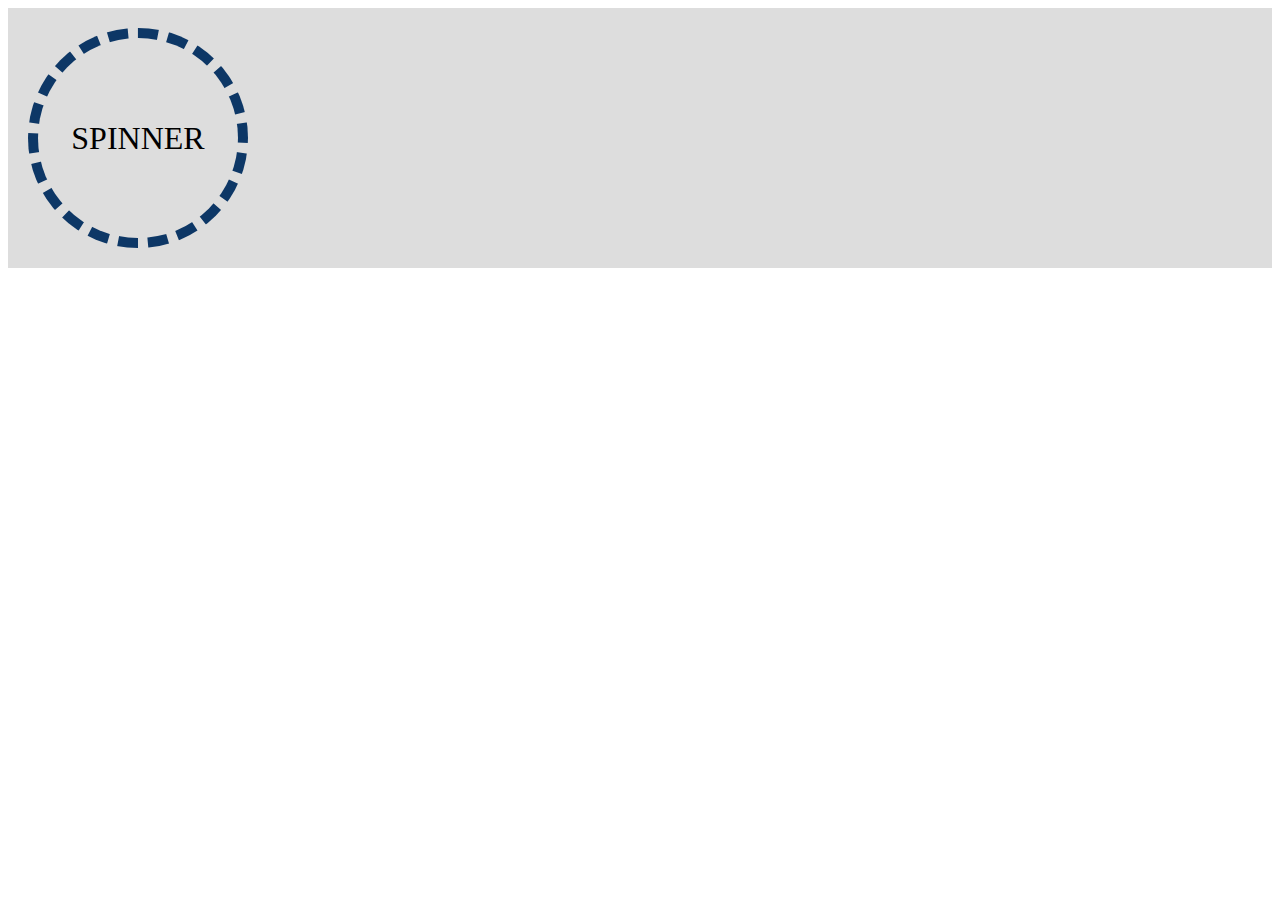
<file: CSS - Mastering animations/11-Let's move that wheel/index.html>
<!DOCTYPE html>
<html>
<head>
    <link rel="stylesheet" href="app.css">
    <title>Document</title>
</head>
<body>

    <div class="wrapper">
        <div class="container">
            <div class="wheel">spinner</div>
        </div>
    </div>

</body>
</html>
</file>
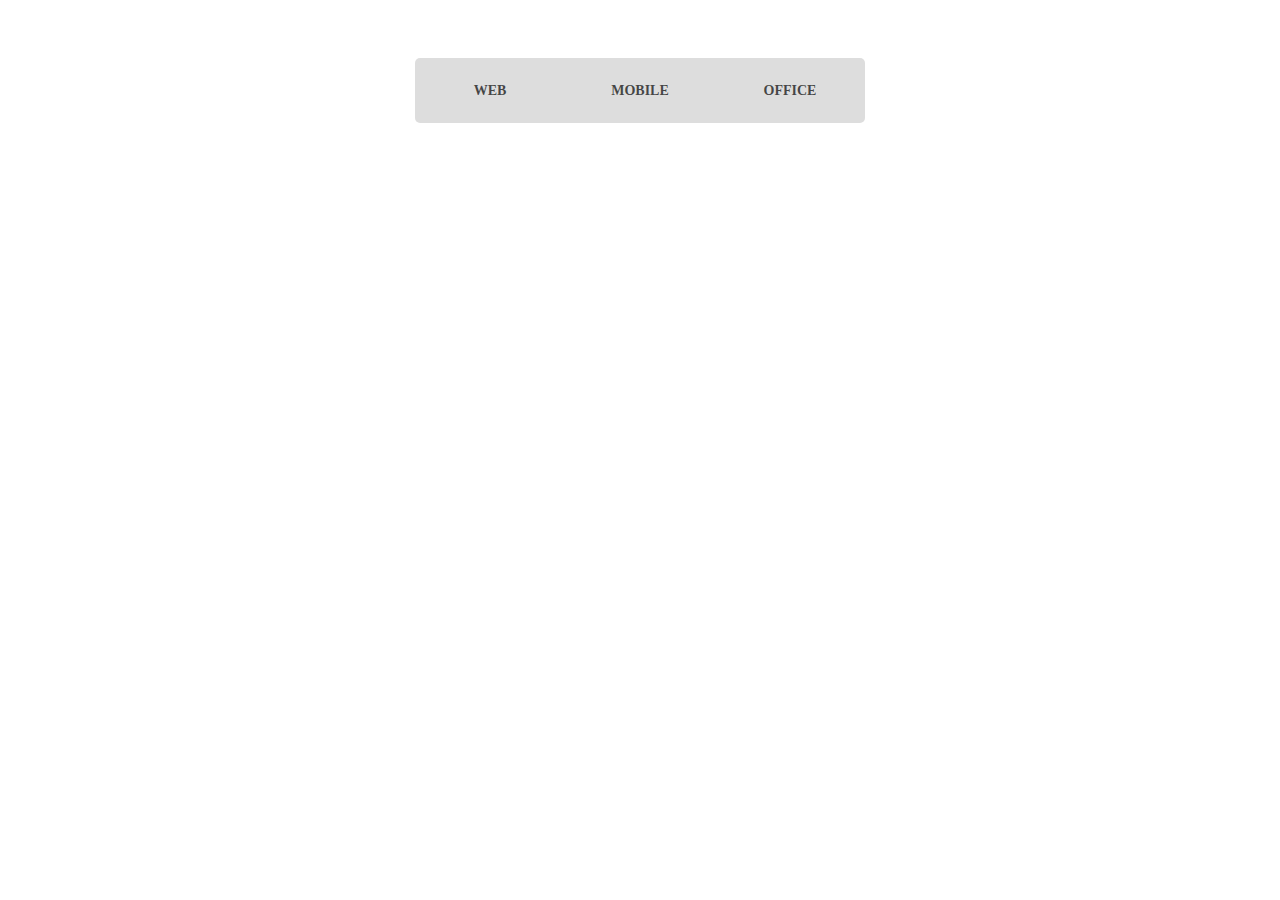
<file: CSS - Mastering animations/15-Let' create some fancy drop down menu - Part 1/index.html>
<!DOCTYPE html>
<html>
<head>
	<meta charset="UTF-8">
	<link rel="stylesheet" type="text/css" href="app.css">
	<title>Document</title>
</head>
<body>

	<nav>
	  <ul>
	    <li>web
				<ul class="drop-menu">
						<li>Javascript</li>
						<li>Php</li>
						<li>css</li>
						<li>html</li>
				</ul>
	    </li>
			<li>mobile</li>
			<li>office</li>
		</ul>
	</nav>

</body>
</html>
</file>
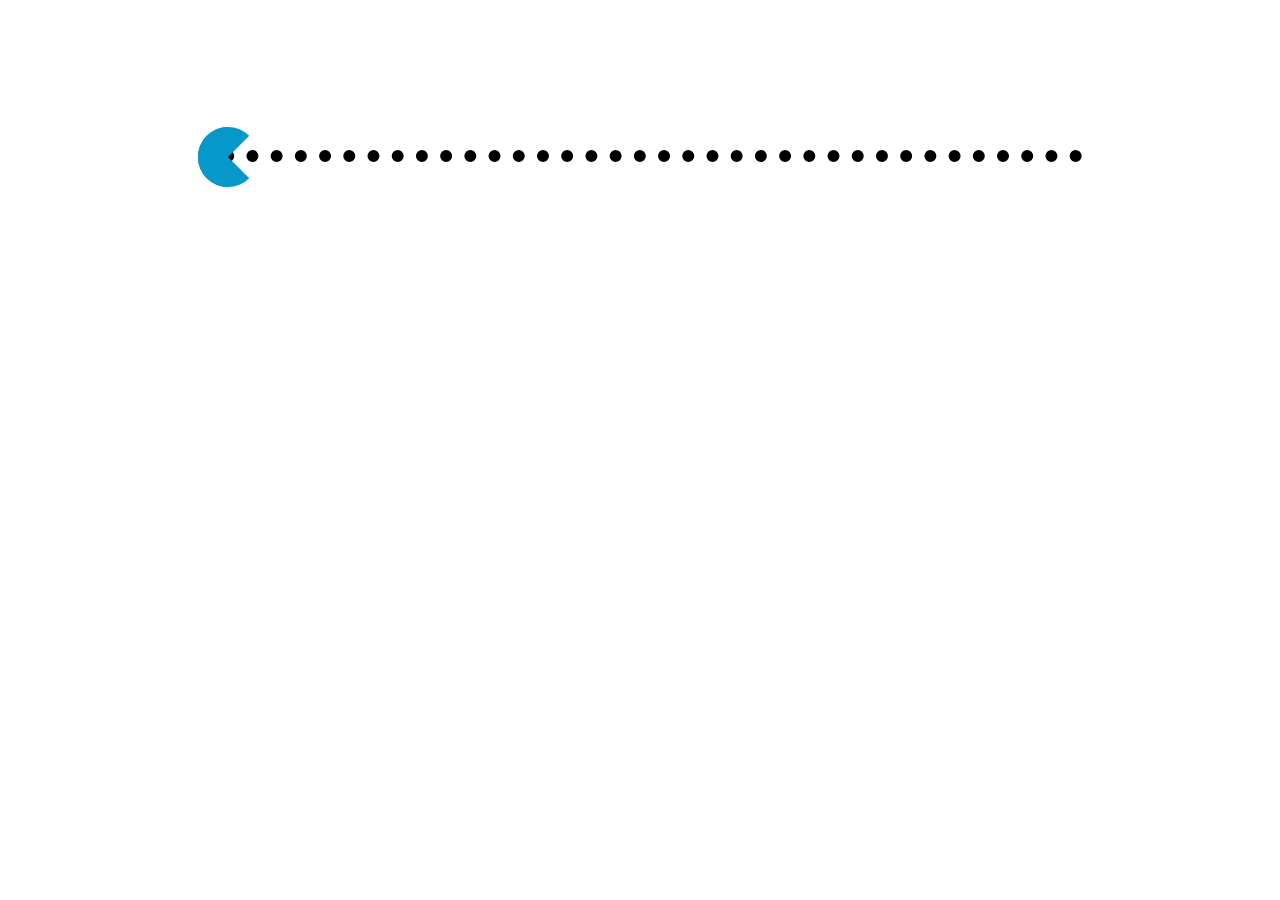
<file: CSS - Mastering animations/19-The lost PAC-MAN/index.html>
<!DOCTYPE html>
<html lang="en">
<head>
  <link rel="stylesheet" href="style.css"/>
  <meta http-equiv="X-UA-Compatible" content="ie=edge">
  <title>Document</title>
</head>
<body>
  

  
  <div class="road">
    <div class="pacman"></div>
  </div>


</body>
</html>
</file>
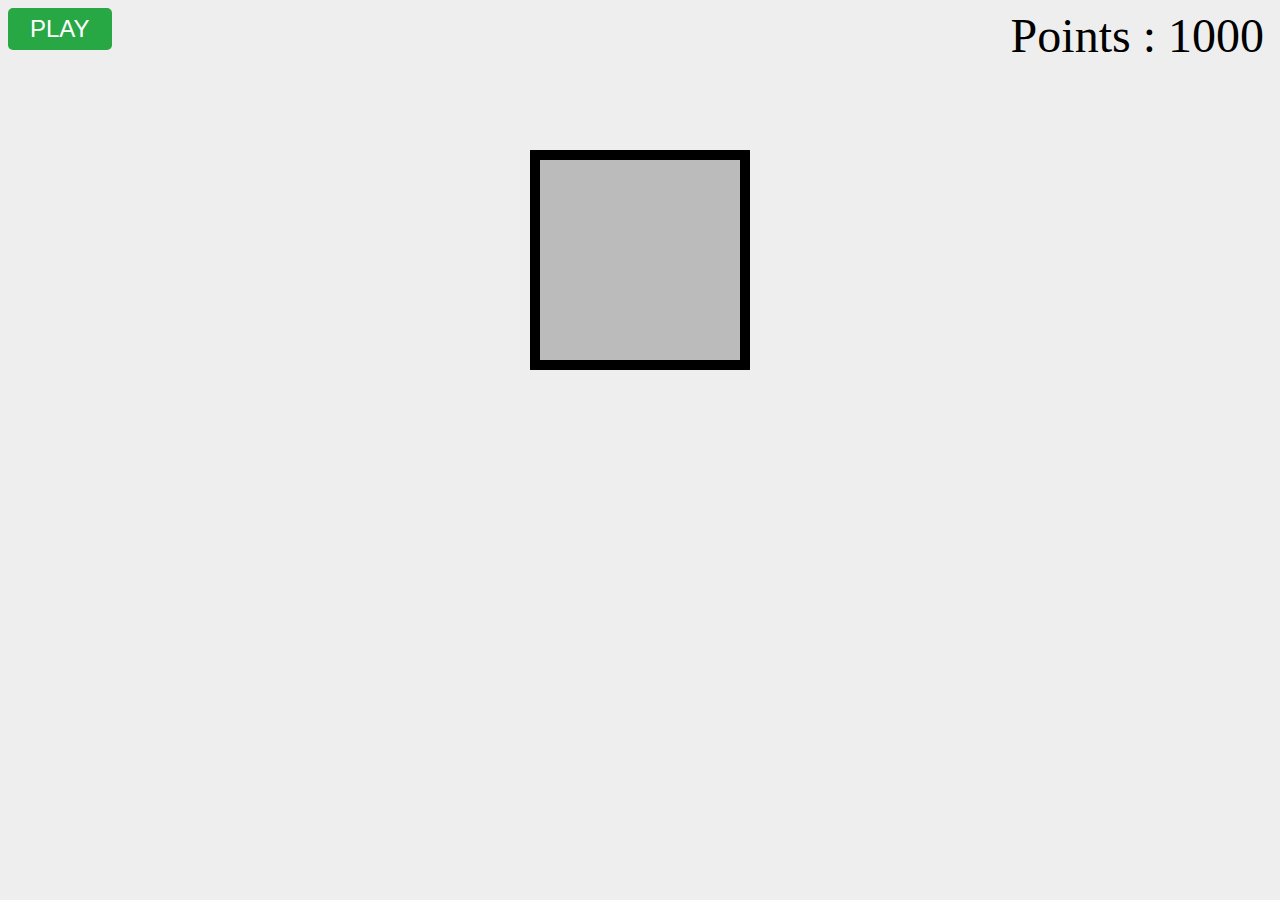
<file: CSS - Mastering animations/20-Box Game/index.html>
<!DOCTYPE html>
<html>
    <head>
        <link rel="stylesheet" href="app.css">
        <meta charset="UTF-8">
        <title>Box Game</title>
    </head>
    <body>
        <button class="play" id="play">play</button>
        <span class="points_box">points :
            <span class="points" id="points">1000</span>
        </span>
        <div class="wrapper">
            <div class="container">
                <div class="box" id="box"></div>
            </div>
        </div>
        <script src="app.js"></script>
    </body>
</html>
</file>
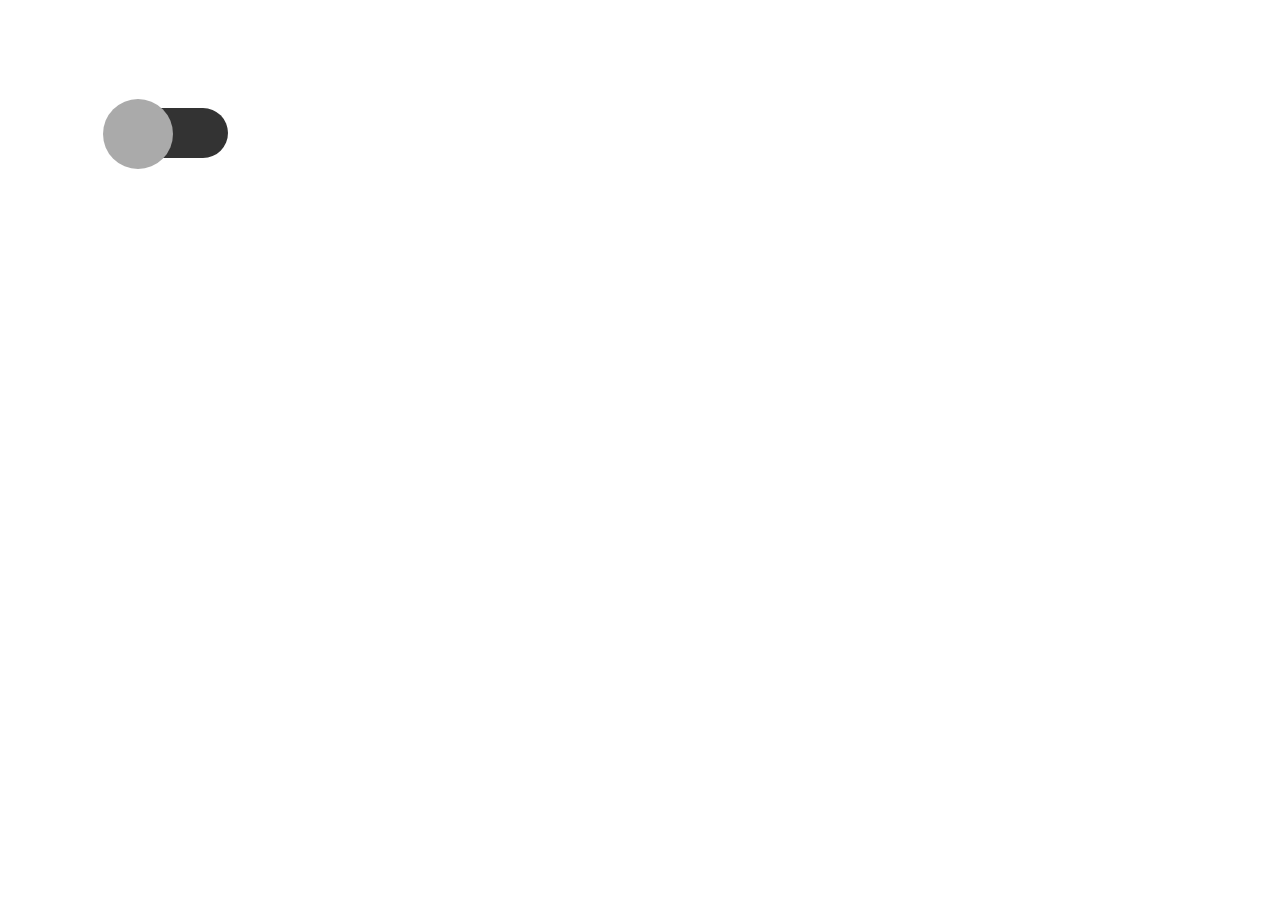
<file: CSS - Mastering animations/7-Enough with those ugly checkbox - Part 1 & 2/index.html>
<!DOCTYPE html>
<html>
<head>
    <link rel="stylesheet" href="app.css">
    <title>Document</title>
</head>
<body>


    <label for="check">
        <input type="checkbox" id="check" class="check">
        <span class="btn"></span>
    </label>

</body>
</html>
</file>
<file: CSS - Mastering animations/11-Let's move that wheel/app.css>
.wrapper{
    background: #ddd;
    padding: 20px;
}

.wrapper:hover .container{
    transform: translateX(1200px) rotate(7200deg)
}

.container{
    display: inline-block;
    width: 200px;
    height: 200px;
    border: 10px dashed #0d3766;
    border-radius: 50%;
    transition: transform 0.10s ease-out;
}

.wheel{
    height: 100%;
    text-align: center;
    line-height: 200px;
    text-transform: uppercase;
    font-size: 2rem;
}
</file>
<file: CSS - Mastering animations/15-Let' create some fancy drop down menu - Part 1/app.css>
nav {
  padding: 50px;
  text-align: center;
}

nav > ul {
  list-style: none;
  padding: 0;
  margin: 0;
  display: inline-block;
  background: #ddd;
  border-radius: 5px;
}

nav > ul > li {
  float: left;
  width: 150px;
  height: 65px;
  line-height: 65px;
  position: relative;
  text-transform: uppercase;
  font-weight: 700;
  font-size: 14px;
  color: rgba(0, 0, 0, 0.7);
  cursor: pointer;
}

nav > ul > li:hover {
  background: #d5d5d5;
  border-radius: 5px;
}

ul.drop-menu {
  position: absolute;
  top: 100%;
  left: 0%;
  width: 100%;
  padding: 0;
}

ul.drop-menu li {
  background: #666;
  color: rgba(255, 255, 255, 0.7);
}

ul.drop-menu li:hover {
  background: #606060;
}

ul.drop-menu li:last-child {
  border-radius: 0px 0px 5px 5px;
}

ul.drop-menu li {
  display: none;
}
li:hover > ul.drop-menu li {
  display: block;
  opacity: 0;
  animation: menu 10s ease-in-out forwards;
}

ul.drop-menu{
  perspective: 1000px;
}

li:hover > ul.drop-menu li:nth-child(1) { animation-duration: 0.3s }
li:hover > ul.drop-menu li:nth-child(2) { animation-duration: 0.5s }
li:hover > ul.drop-menu li:nth-child(3) { animation-duration: 0.7s }
li:hover > ul.drop-menu li:nth-child(4) { animation-duration: 0.9s }

@keyframes menu{
  0%{
    opacity: 0;
    transform: rotateY(90deg) translateY(30px)
  }
  100%{
    opacity: 1;
    transform: rotateY(0deg) translateY(0px)
  }
}
</file>
<file: CSS - Mastering animations/19-The lost PAC-MAN/style.css>
.road{
  position: relative;
  width: 70%;
  border-top: 12px dotted black;
  margin: 150px auto
}

.pacman{
  position: absolute;
  animation: walk 6s linear infinite;
}
.pacman:before, .pacman:after{
  content: "";
  display: block;
  height: 0;
  width: 0;
  position: absolute;
  border: solid 30px #0798ca;
  border-radius: 50%;
  top: -35px;
}
.pacman:before{
  border-right-color: transparent;
  border-bottom-color: transparent;
  animation: chompTop 0.02s linear infinite alternate;
}

.pacman::after{
  border-right-color: transparent;
  border-top-color: transparent;
  animation: chompBottom 0.01s linear infinite alternate;
}

@keyframes walk{
  0%{
    left: 0%;
    transform: scaleX(1)
  }

  49%{
    left: 100%;
    transform: scaleX(1)
  }

  50%{
    transform: scaleX(-1)
  }

  100%{
    left: 0%;
    transform: scaleX(-1)
  }
}

@keyframes chompTop{
  0%{
    transform: rotate(0deg)
  }
  100%{
    transform: rotate(40deg)
  }
}

@keyframes chompBottom{
  0%{
    transform: rotate(0deg)
  }
  100%{
    transform: rotate(-40deg)
  }
}
</file>
<file: CSS - Mastering animations/20-Box Game/app.css>
body {
    background-color: #eee;
}

.wrapper {
    text-align: center;
    margin-top: 100px;
}
.container {
    display: inline-block;
    height: 200px;
    width: 200px;
    border: 10px solid #000;
}

.box {
    background-color: #bbb;
    height: 100%;
    transition: transform 0.2s ease;
    transform-origin: bottom right;
    font-size: 3rem;
    line-height: 200px;
    text-transform: uppercase;
    color: #fff;
}

.play {
    background-color: #28a745;
    color: #fff;
    padding: 5px 20px;
    border-color: transparent;
    border-radius: 5px;
    font-size: 1.5rem;
    text-transform: uppercase;
    cursor: pointer;
}

.points_box {
    position: absolute;
    right: 0;
    text-transform: capitalize;
    font-size: 3rem;
    margin-right: 1rem;
}
</file>
<file: CSS - Mastering animations/7-Enough with those ugly checkbox - Part 1 & 2/app.css>
label{
    position: relative;
    left: 100px;
    top: 100px;
}

.check{
    display: none;
}

.btn{
    display: inline-block;
    height: 50px;
    width: 120px;
    background: #333;
    border-radius: 50px;
    transition: background 0.5s ease;
}

.btn::before{
    content: "";
    position: absolute;
    height: 70px;
    width: 70px;
    background: #aaa;
    top: -45px;
    left: -5px;
    border-radius: 40px;
    transition: all 0.5s ease;
}


.check:checked + .btn{
    background: #b1b1b1;
}

.check:checked + .btn::before{
    background: #0283fc;
    left: 55px;
}
</file>
